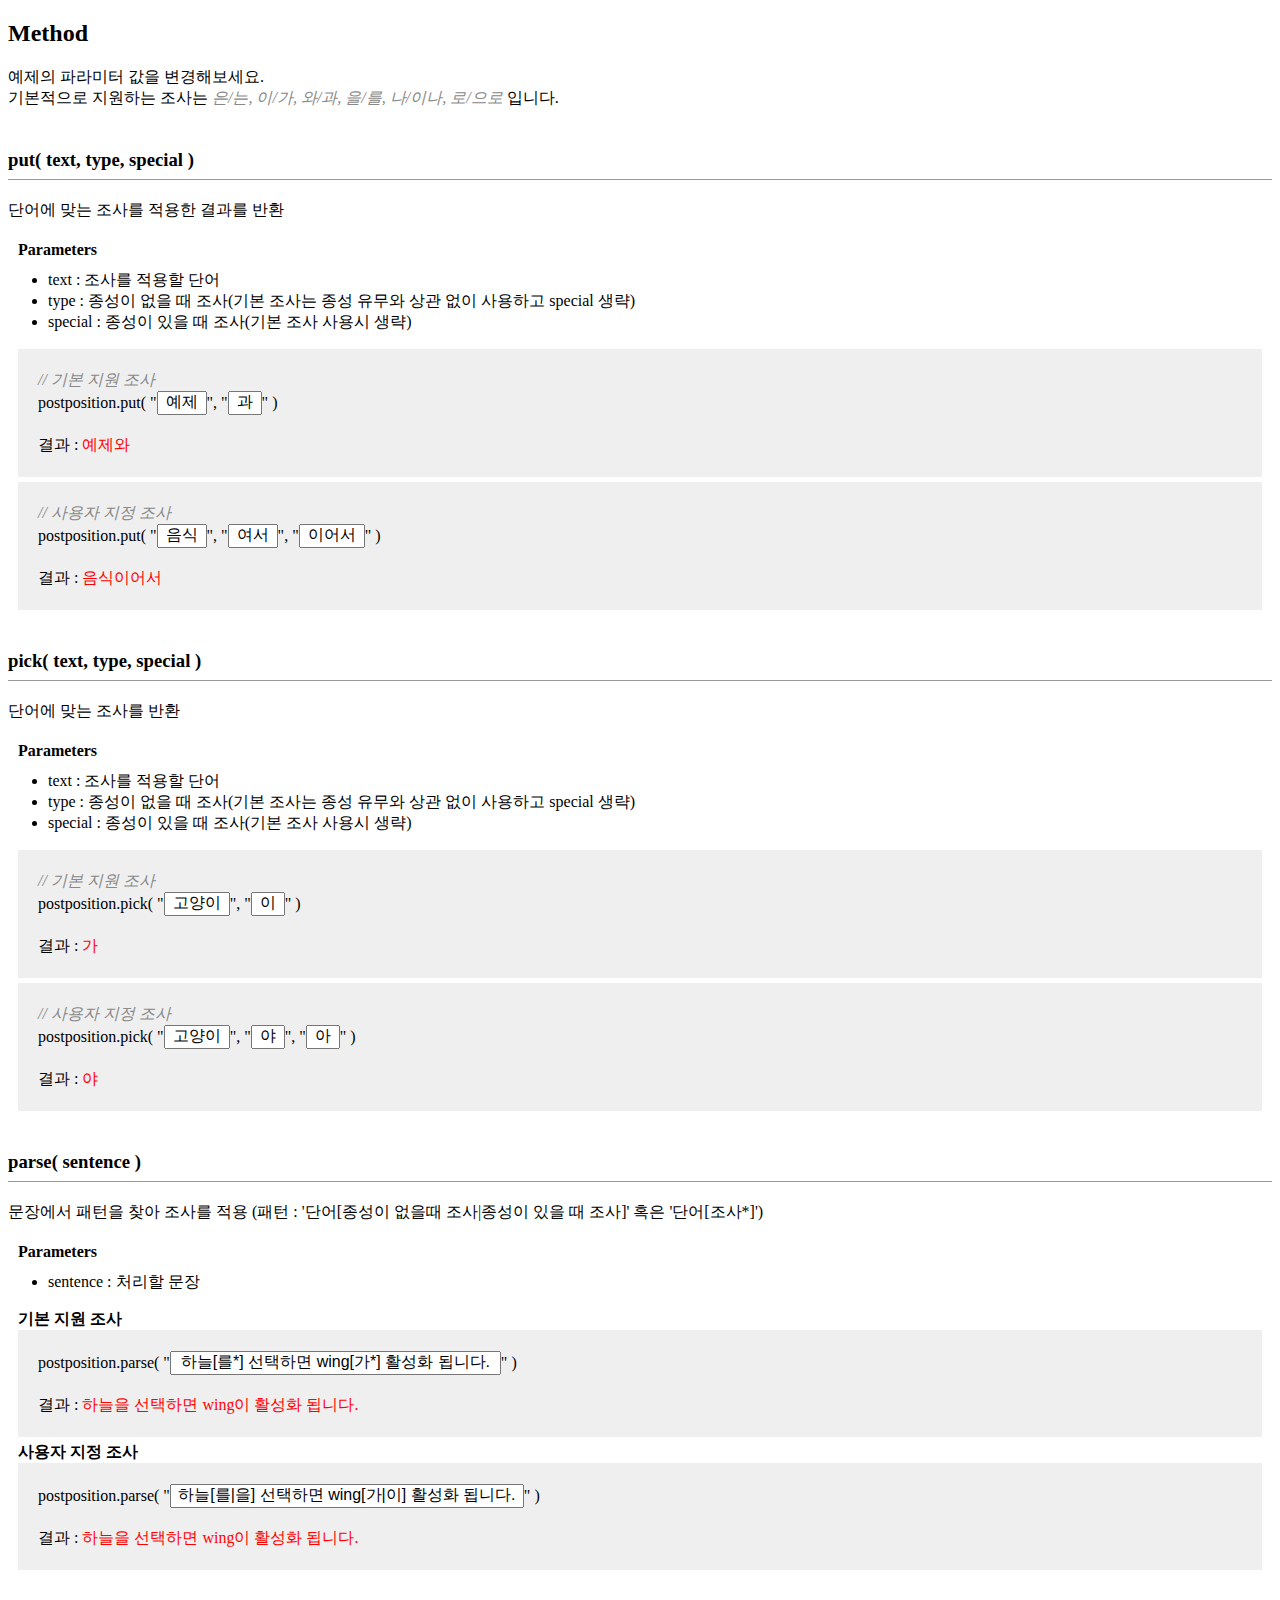
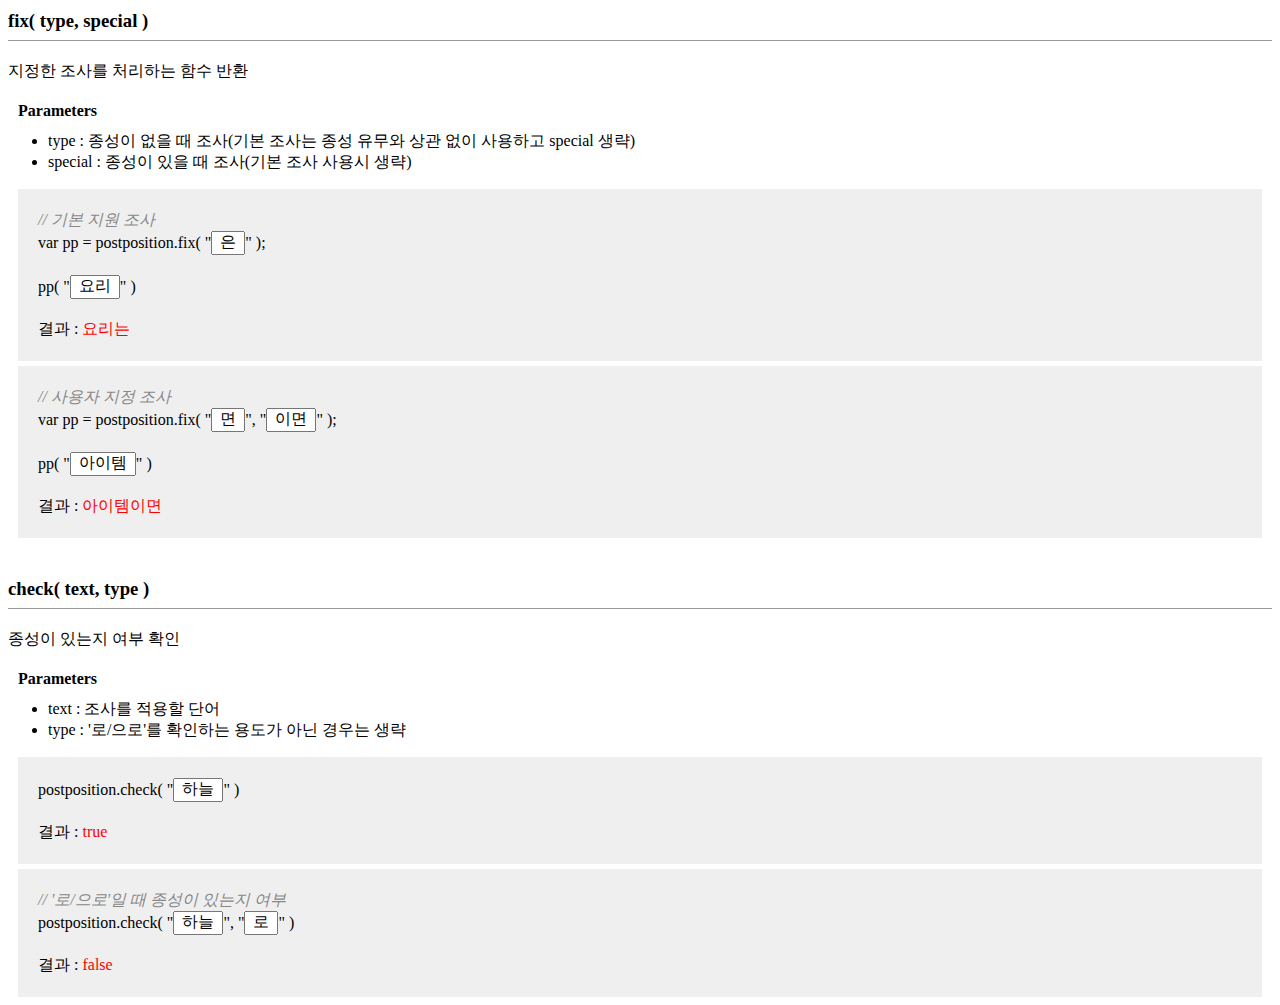
<file: postposition/1.0.2/demo/index.html>
<!DOCTYPE html>
<html lang="ko">
<head>
    <meta charset="UTF-8">
    <title>DEMO - cox-postposition</title>
    <link rel="stylesheet" href="./css/demo.css">
</head>
<body>
<h2>Method</h2>
<p>예제의 파라미터 값을 변경해보세요. <br>기본적으로 지원하는 조사는 <span class="comment">은/는, 이/가, 와/과, 을/를, 나/이나, 로/으로</span> 입니다.</p>

<h3>put( text, type, special )</h3>
<hr>
<p>단어에 맞는 조사를 적용한 결과를 반환</p>
<h4>Parameters</h4>
<ul>
    <li>text : 조사를 적용할 단어</li>
    <li>type : 종성이 없을 때 조사(기본 조사는 종성 유무와 상관 없이 사용하고 special 생략)</li>
    <li>special : 종성이 있을 때 조사(기본 조사 사용시 생략)</li>
</ul>
<div class="wrap" data-example="put">
    <p>
        <span class="comment">// 기본 지원 조사</span><br>
        postposition.put(
        "<input size="1" value="예제" data-param data-autosize>",
        "<input size="1" value="과" data-param data-autosize>"
        )
    </p>
    <p>결과 : <span data-result></span></p>
</div>
<div class="wrap" data-example="put">
    <p>
        <span class="comment">// 사용자 지정 조사</span><br>
        postposition.put(
        "<input size="1" value="음식" data-param data-autosize>",
        "<input size="1" value="여서" data-param data-autosize>",
        "<input size="1" value="이어서" data-param data-autosize>"
        )
    </p>
    <p>결과 : <span data-result></span></p>
</div>

<h3>pick( text, type, special )</h3>
<hr>
<p>단어에 맞는 조사를 반환</p>
<h4>Parameters</h4>
<ul>
    <li>text : 조사를 적용할 단어</li>
    <li>type : 종성이 없을 때 조사(기본 조사는 종성 유무와 상관 없이 사용하고 special 생략)</li>
    <li>special : 종성이 있을 때 조사(기본 조사 사용시 생략)</li>
</ul>
<div class="wrap" data-example="pick">
    <p>
        <span class="comment">// 기본 지원 조사</span><br>
        postposition.pick(
        "<input size="1" value="고양이" data-param data-autosize>",
        "<input size="1" value="이" data-param data-autosize>"
        )
    </p>
    <p>결과 : <span data-result></span></p>
</div>
<div class="wrap" data-example="pick">
    <p>
        <span class="comment">// 사용자 지정 조사</span><br>
        postposition.pick(
        "<input size="1" value="고양이" data-param data-autosize>",
        "<input size="1" value="야" data-param data-autosize>",
        "<input size="1" value="아" data-param data-autosize>"
        )
    </p>
    <p>결과 : <span data-result></span></p>
</div>

<h3>parse( sentence )</h3>
<hr>
<p>문장에서 패턴을 찾아 조사를 적용 (패턴 : '단어[종성이 없을때 조사|종성이 있을 때 조사]' 혹은 '단어[조사*]')</p>
<h4>Parameters</h4>
<ul>
    <li>sentence : 처리할 문장</li>
</ul>

<h4>기본 지원 조사</h4>
<div class="wrap" data-example="parse">
    <p>
        postposition.parse(
        "<input size="1" value="하늘[를*] 선택하면 wing[가*] 활성화 됩니다." data-param data-autosize>"
        )
    </p>
    <p>결과 : <span data-result></span></p>
</div>

<h4>사용자 지정 조사</h4>
<div class="wrap" data-example="parse">
    <p>
        postposition.parse(
        "<input size="1" value="하늘[를|을] 선택하면 wing[가|이] 활성화 됩니다." data-param data-autosize>"
        )
    </p>
    <p>결과 : <span data-result></span></p>
</div>

<h3>fix( type, special )</h3>
<hr>
<p>지정한 조사를 처리하는 함수 반환</p>
<h4>Parameters</h4>
<ul>
    <li>type : 종성이 없을 때 조사(기본 조사는 종성 유무와 상관 없이 사용하고 special 생략)</li>
    <li>special : 종성이 있을 때 조사(기본 조사 사용시 생략)</li>
</ul>
<div class="wrap" data-example="fn_fix1">
    <p>
        <span class="comment">// 기본 지원 조사</span><br>
        var pp = postposition.fix(
        "<input size="1" value="은" data-fix-param data-autosize>"
        );
    </p>
    <p>
        pp(
        "<input size="1" value="요리" data-param data-autosize>"
        )
    </p>
    <p>결과 : <span data-result></span></p>
</div>
<div class="wrap" data-example="fn_fix2">
    <p>
        <span class="comment">// 사용자 지정 조사</span><br>
        var pp = postposition.fix(
        "<input size="1" value="면" data-fix-param data-autosize>",
        "<input size="1" value="이면" data-fix-param data-autosize>"
        );
    </p>
    <p>
        pp(
        "<input size="1" value="아이템" data-param data-autosize>"
        )
    </p>
    <p>결과 : <span data-result></span></p>
</div>

<h3>check( text, type )</h3>
<hr>
<p>종성이 있는지 여부 확인</p>
<h4>Parameters</h4>
<ul>
    <li>text : 조사를 적용할 단어</li>
    <li>type : '로/으로'를 확인하는 용도가 아닌 경우는 생략</li>
</ul>
<div class="wrap" data-example="check">
    <p>
        postposition.check(
        "<input size="1" value="하늘" data-param data-autosize>"
        )
    </p>
    <p>결과 : <span data-result></span></p>
</div>
<div class="wrap" data-example="check">
    <p>
        <span class="comment">// '로/으로'일 때 종성이 있는지 여부</span><br>
        postposition.check(
        "<input size="1" value="하늘" data-param data-autosize>",
        "<input size="1" value="로" data-param data-autosize>"
        )
    </p>
    <p>결과 : <span data-result></span></p>
</div>

<script src="https://ajax.googleapis.com/ajax/libs/jquery/1.12.4/jquery.min.js"></script>
<script src="../dist/cox.postposition.min.js"></script>
<script src="./js/demo.js"></script>
<script>
    initDemo($, cox.postposition);
</script>
</body>
</html>
</file>
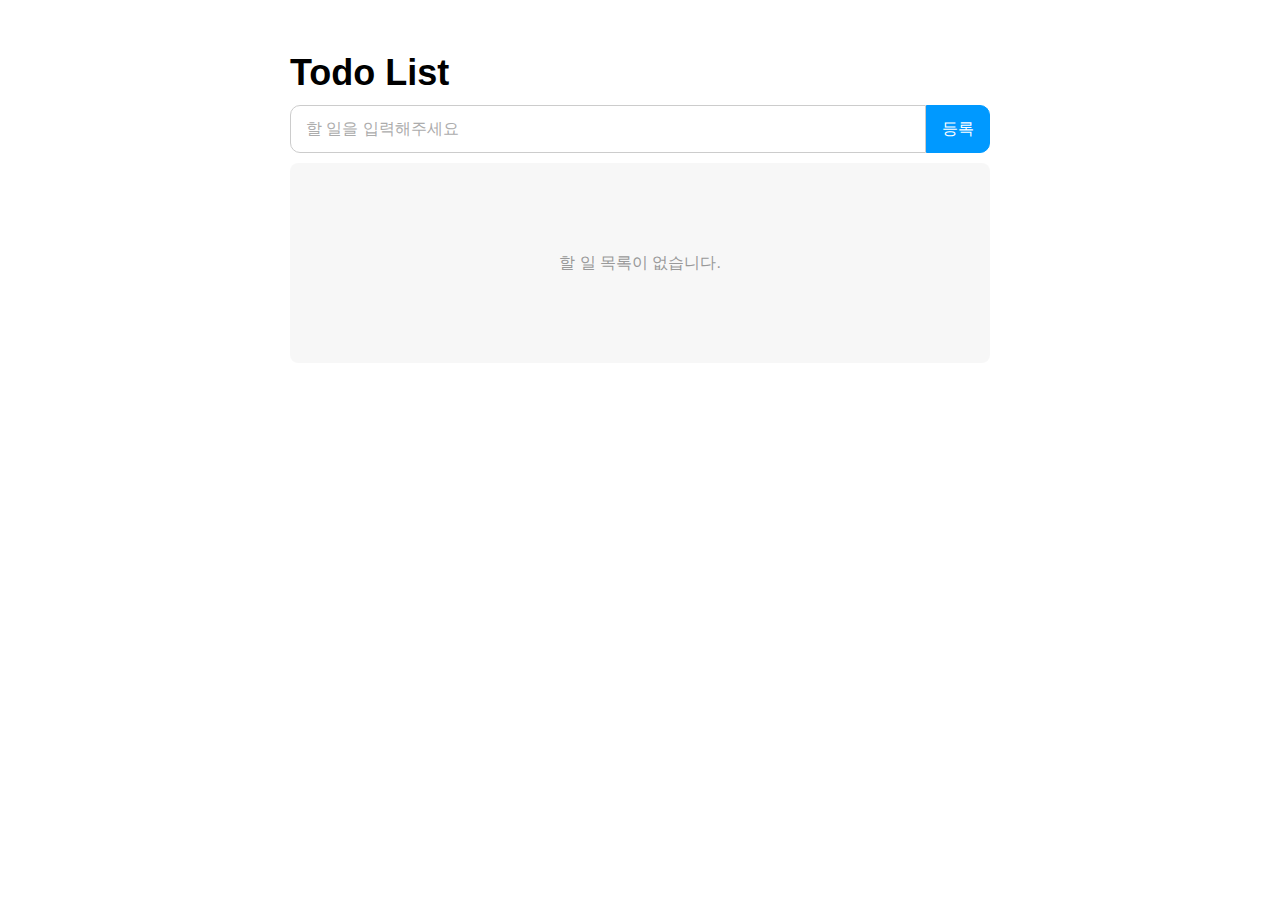
<file: react-vac/demo/todo/org/index.html>
<!doctype html><html lang="en"><head><meta charset="utf-8"/><link rel="icon" href="/favicon.ico"/><meta name="viewport" content="width=device-width,initial-scale=1"><meta http-equiv="X-UA-Compatible" content="ie=edge"><title>React App</title><link href="./static/css/main.fef73488.chunk.css" rel="stylesheet"></head><body><noscript>You need to enable JavaScript to run this app.</noscript><div id="root"></div><script>!function(e){function r(r){for(var n,l,a=r[0],p=r[1],f=r[2],c=0,s=[];c<a.length;c++)l=a[c],Object.prototype.hasOwnProperty.call(o,l)&&o[l]&&s.push(o[l][0]),o[l]=0;for(n in p)Object.prototype.hasOwnProperty.call(p,n)&&(e[n]=p[n]);for(i&&i(r);s.length;)s.shift()();return u.push.apply(u,f||[]),t()}function t(){for(var e,r=0;r<u.length;r++){for(var t=u[r],n=!0,a=1;a<t.length;a++){var p=t[a];0!==o[p]&&(n=!1)}n&&(u.splice(r--,1),e=l(l.s=t[0]))}return e}var n={},o={1:0},u=[];function l(r){if(n[r])return n[r].exports;var t=n[r]={i:r,l:!1,exports:{}};return e[r].call(t.exports,t,t.exports,l),t.l=!0,t.exports}l.m=e,l.c=n,l.d=function(e,r,t){l.o(e,r)||Object.defineProperty(e,r,{enumerable:!0,get:t})},l.r=function(e){"undefined"!=typeof Symbol&&Symbol.toStringTag&&Object.defineProperty(e,Symbol.toStringTag,{value:"Module"}),Object.defineProperty(e,"__esModule",{value:!0})},l.t=function(e,r){if(1&r&&(e=l(e)),8&r)return e;if(4&r&&"object"==typeof e&&e&&e.__esModule)return e;var t=Object.create(null);if(l.r(t),Object.defineProperty(t,"default",{enumerable:!0,value:e}),2&r&&"string"!=typeof e)for(var n in e)l.d(t,n,function(r){return e[r]}.bind(null,n));return t},l.n=function(e){var r=e&&e.__esModule?function(){return e.default}:function(){return e};return l.d(r,"a",r),r},l.o=function(e,r){return Object.prototype.hasOwnProperty.call(e,r)},l.p="/";var a=this["webpackJsonpexample-vac"]=this["webpackJsonpexample-vac"]||[],p=a.push.bind(a);a.push=r,a=a.slice();for(var f=0;f<a.length;f++)r(a[f]);var i=p;t()}([])</script><script src="./static/js/2.70b1d331.chunk.js"></script><script src="./static/js/main.df410e8f.chunk.js"></script></body></html>
</file>
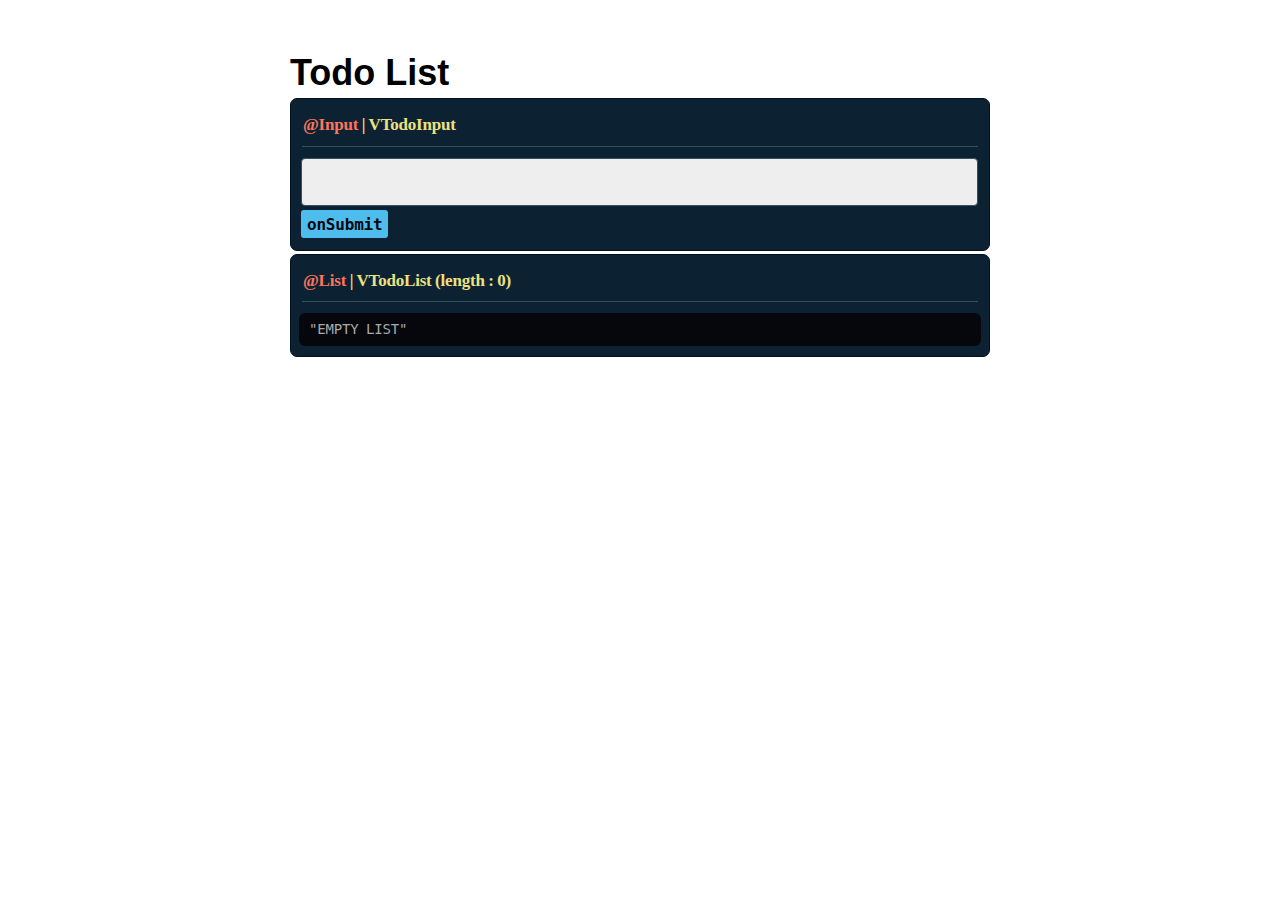
<file: react-vac/demo/todo/vac/index.html>
<!DOCTYPE html>
<html lang="en">
  <head>
    <meta charset="utf-8" />
    <link rel="icon" href="./favicon.ico" />
    <meta name="viewport" content="width=device-width,initial-scale=1" />
    <meta http-equiv="X-UA-Compatible" content="ie=edge" />
    <title>React App</title>
    <link href="./static/css/main.6ec605bd.chunk.css" rel="stylesheet" />
  </head>
  <body>
    <noscript>You need to enable JavaScript to run this app.</noscript>
    <div id="root"></div>
    <script>
      !(function (e) {
        function r(r) {
          for (
            var n, l, a = r[0], p = r[1], f = r[2], c = 0, s = [];
            c < a.length;
            c++
          )
            (l = a[c]),
              Object.prototype.hasOwnProperty.call(o, l) &&
                o[l] &&
                s.push(o[l][0]),
              (o[l] = 0);
          for (n in p)
            Object.prototype.hasOwnProperty.call(p, n) && (e[n] = p[n]);
          for (i && i(r); s.length; ) s.shift()();
          return u.push.apply(u, f || []), t();
        }
        function t() {
          for (var e, r = 0; r < u.length; r++) {
            for (var t = u[r], n = !0, a = 1; a < t.length; a++) {
              var p = t[a];
              0 !== o[p] && (n = !1);
            }
            n && (u.splice(r--, 1), (e = l((l.s = t[0]))));
          }
          return e;
        }
        var n = {},
          o = { 1: 0 },
          u = [];
        function l(r) {
          if (n[r]) return n[r].exports;
          var t = (n[r] = { i: r, l: !1, exports: {} });
          return e[r].call(t.exports, t, t.exports, l), (t.l = !0), t.exports;
        }
        (l.m = e),
          (l.c = n),
          (l.d = function (e, r, t) {
            l.o(e, r) ||
              Object.defineProperty(e, r, { enumerable: !0, get: t });
          }),
          (l.r = function (e) {
            "undefined" != typeof Symbol &&
              Symbol.toStringTag &&
              Object.defineProperty(e, Symbol.toStringTag, { value: "Module" }),
              Object.defineProperty(e, "__esModule", { value: !0 });
          }),
          (l.t = function (e, r) {
            if ((1 & r && (e = l(e)), 8 & r)) return e;
            if (4 & r && "object" == typeof e && e && e.__esModule) return e;
            var t = Object.create(null);
            if (
              (l.r(t),
              Object.defineProperty(t, "default", { enumerable: !0, value: e }),
              2 & r && "string" != typeof e)
            )
              for (var n in e)
                l.d(
                  t,
                  n,
                  function (r) {
                    return e[r];
                  }.bind(null, n)
                );
            return t;
          }),
          (l.n = function (e) {
            var r =
              e && e.__esModule
                ? function () {
                    return e.default;
                  }
                : function () {
                    return e;
                  };
            return l.d(r, "a", r), r;
          }),
          (l.o = function (e, r) {
            return Object.prototype.hasOwnProperty.call(e, r);
          }),
          (l.p = "/");
        var a = (this["webpackJsonpexample-vac"] =
            this["webpackJsonpexample-vac"] || []),
          p = a.push.bind(a);
        (a.push = r), (a = a.slice());
        for (var f = 0; f < a.length; f++) r(a[f]);
        var i = p;
        t();
      })([]);
    </script>
    <script src="./static/js/2.b3597344.chunk.js"></script>
    <script src="./static/js/main.7e2e649e.chunk.js"></script>
  </body>
</html>
</file>
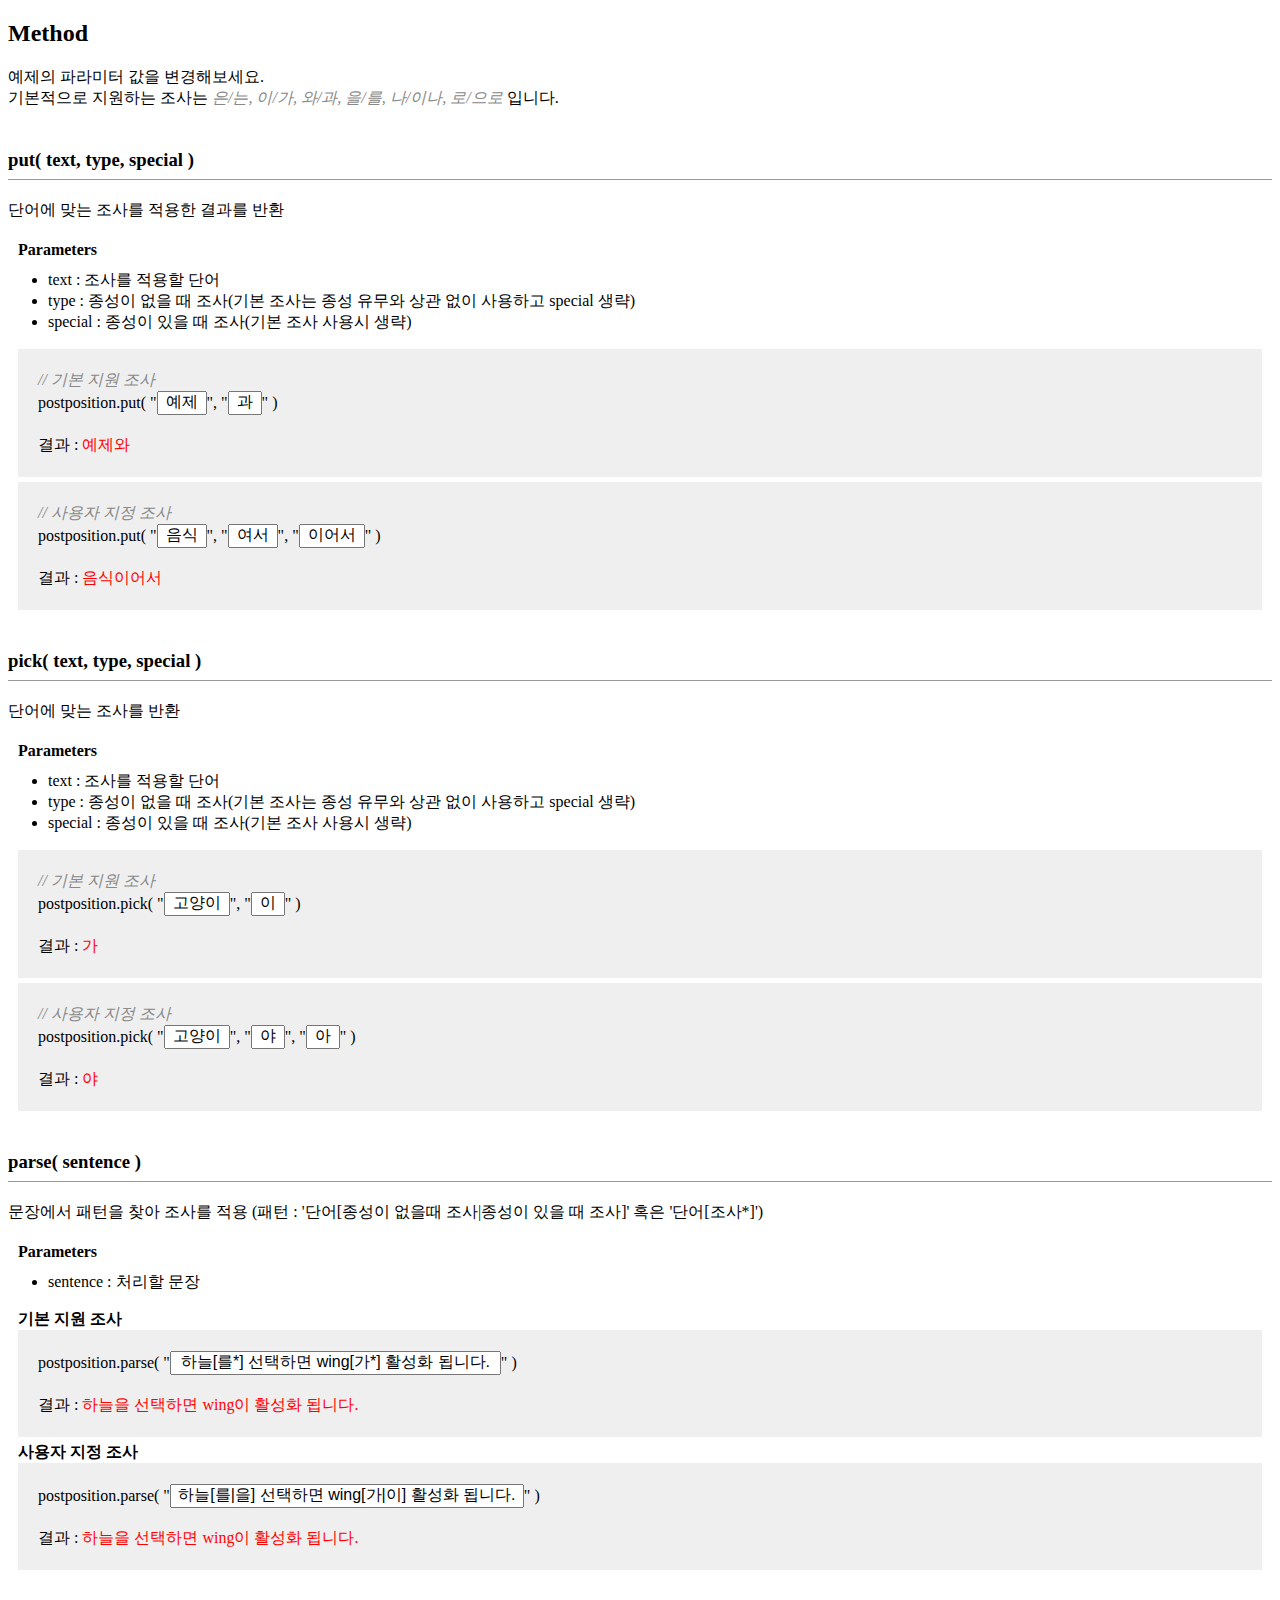
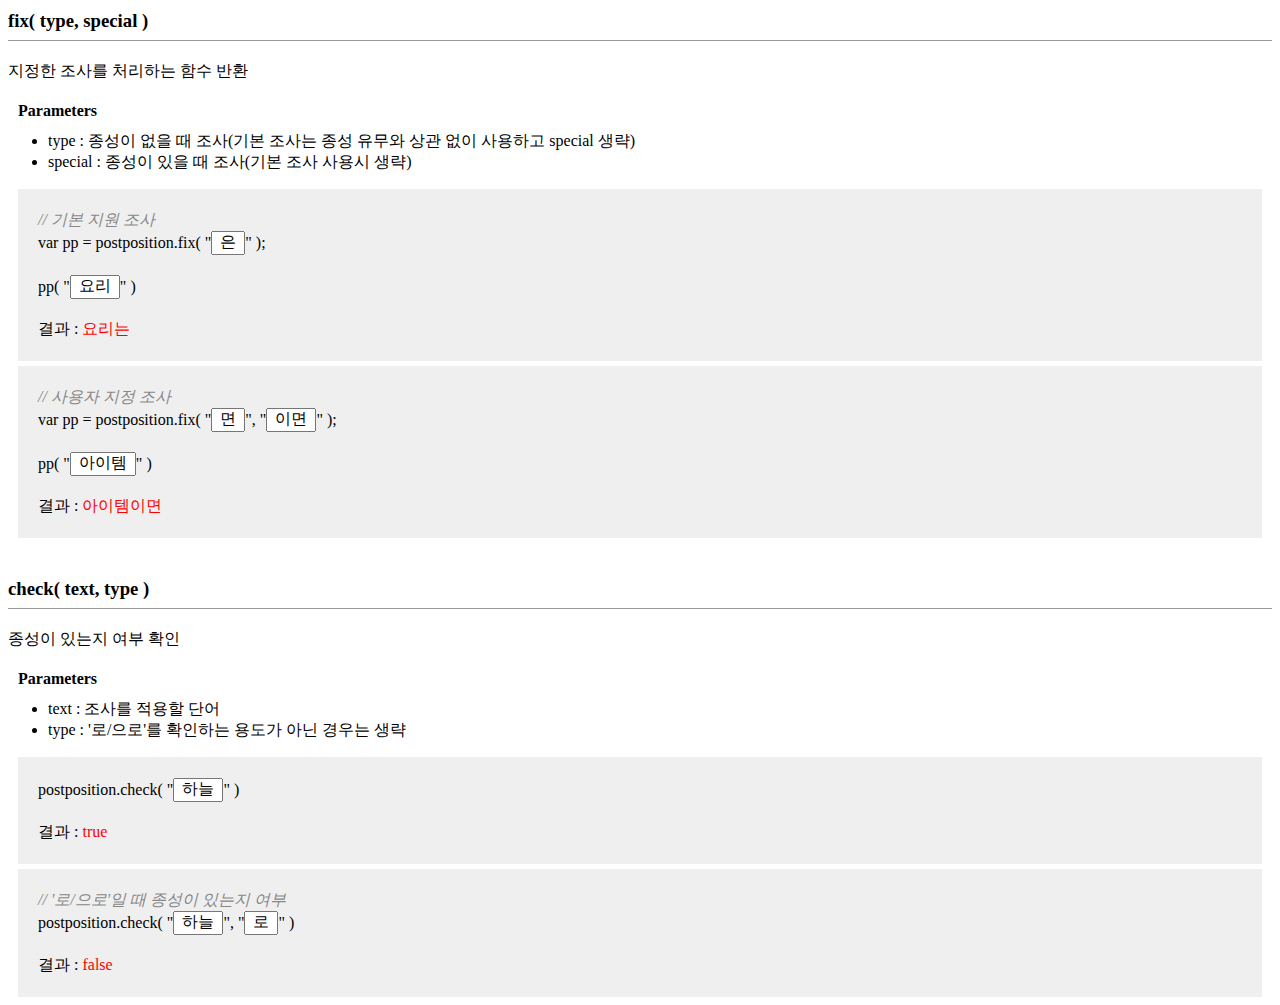
<file: postposition/1.0.2/demo/module.html>
<!DOCTYPE html>
<html lang="ko">
<head>
    <meta charset="UTF-8">
    <title>DEMO - cox-postposition</title>
    <link rel="stylesheet" href="./css/demo.css">
</head>
<body>
<h2>Method</h2>
<p>예제의 파라미터 값을 변경해보세요. <br>기본적으로 지원하는 조사는 <span class="comment">은/는, 이/가, 와/과, 을/를, 나/이나, 로/으로</span> 입니다.</p>

<h3>put( text, type, special )</h3>
<hr>
<p>단어에 맞는 조사를 적용한 결과를 반환</p>
<h4>Parameters</h4>
<ul>
    <li>text : 조사를 적용할 단어</li>
    <li>type : 종성이 없을 때 조사(기본 조사는 종성 유무와 상관 없이 사용하고 special 생략)</li>
    <li>special : 종성이 있을 때 조사(기본 조사 사용시 생략)</li>
</ul>
<div class="wrap" data-example="put">
    <p>
        <span class="comment">// 기본 지원 조사</span><br>
        postposition.put(
        "<input size="1" value="예제" data-param data-autosize>",
        "<input size="1" value="과" data-param data-autosize>"
        )
    </p>
    <p>결과 : <span data-result></span></p>
</div>
<div class="wrap" data-example="put">
    <p>
        <span class="comment">// 사용자 지정 조사</span><br>
        postposition.put(
        "<input size="1" value="음식" data-param data-autosize>",
        "<input size="1" value="여서" data-param data-autosize>",
        "<input size="1" value="이어서" data-param data-autosize>"
        )
    </p>
    <p>결과 : <span data-result></span></p>
</div>

<h3>pick( text, type, special )</h3>
<hr>
<p>단어에 맞는 조사를 반환</p>
<h4>Parameters</h4>
<ul>
    <li>text : 조사를 적용할 단어</li>
    <li>type : 종성이 없을 때 조사(기본 조사는 종성 유무와 상관 없이 사용하고 special 생략)</li>
    <li>special : 종성이 있을 때 조사(기본 조사 사용시 생략)</li>
</ul>
<div class="wrap" data-example="pick">
    <p>
        <span class="comment">// 기본 지원 조사</span><br>
        postposition.pick(
        "<input size="1" value="고양이" data-param data-autosize>",
        "<input size="1" value="이" data-param data-autosize>"
        )
    </p>
    <p>결과 : <span data-result></span></p>
</div>
<div class="wrap" data-example="pick">
    <p>
        <span class="comment">// 사용자 지정 조사</span><br>
        postposition.pick(
        "<input size="1" value="고양이" data-param data-autosize>",
        "<input size="1" value="야" data-param data-autosize>",
        "<input size="1" value="아" data-param data-autosize>"
        )
    </p>
    <p>결과 : <span data-result></span></p>
</div>

<h3>parse( sentence )</h3>
<hr>
<p>문장에서 패턴을 찾아 조사를 적용 (패턴 : '단어[종성이 없을때 조사|종성이 있을 때 조사]' 혹은 '단어[조사*]')</p>
<h4>Parameters</h4>
<ul>
    <li>sentence : 처리할 문장</li>
</ul>

<h4>기본 지원 조사</h4>
<div class="wrap" data-example="parse">
    <p>
        postposition.parse(
        "<input size="1" value="하늘[를*] 선택하면 wing[가*] 활성화 됩니다." data-param data-autosize>"
        )
    </p>
    <p>결과 : <span data-result></span></p>
</div>

<h4>사용자 지정 조사</h4>
<div class="wrap" data-example="parse">
    <p>
        postposition.parse(
        "<input size="1" value="하늘[를|을] 선택하면 wing[가|이] 활성화 됩니다." data-param data-autosize>"
        )
    </p>
    <p>결과 : <span data-result></span></p>
</div>

<h3>fix( type, special )</h3>
<hr>
<p>지정한 조사를 처리하는 함수 반환</p>
<h4>Parameters</h4>
<ul>
    <li>type : 종성이 없을 때 조사(기본 조사는 종성 유무와 상관 없이 사용하고 special 생략)</li>
    <li>special : 종성이 있을 때 조사(기본 조사 사용시 생략)</li>
</ul>
<div class="wrap" data-example="fn_fix1">
    <p>
        <span class="comment">// 기본 지원 조사</span><br>
        var pp = postposition.fix(
        "<input size="1" value="은" data-fix-param data-autosize>"
        );
    </p>
    <p>
        pp(
        "<input size="1" value="요리" data-param data-autosize>"
        )
    </p>
    <p>결과 : <span data-result></span></p>
</div>
<div class="wrap" data-example="fn_fix2">
    <p>
        <span class="comment">// 사용자 지정 조사</span><br>
        var pp = postposition.fix(
        "<input size="1" value="면" data-fix-param data-autosize>",
        "<input size="1" value="이면" data-fix-param data-autosize>"
        );
    </p>
    <p>
        pp(
        "<input size="1" value="아이템" data-param data-autosize>"
        )
    </p>
    <p>결과 : <span data-result></span></p>
</div>

<h3>check( text, type )</h3>
<hr>
<p>종성이 있는지 여부 확인</p>
<h4>Parameters</h4>
<ul>
    <li>text : 조사를 적용할 단어</li>
    <li>type : '로/으로'를 확인하는 용도가 아닌 경우는 생략</li>
</ul>
<div class="wrap" data-example="check">
    <p>
        postposition.check(
        "<input size="1" value="하늘" data-param data-autosize>"
        )
    </p>
    <p>결과 : <span data-result></span></p>
</div>
<div class="wrap" data-example="check">
    <p>
        <span class="comment">// '로/으로'일 때 종성이 있는지 여부</span><br>
        postposition.check(
        "<input size="1" value="하늘" data-param data-autosize>",
        "<input size="1" value="로" data-param data-autosize>"
        )
    </p>
    <p>결과 : <span data-result></span></p>
</div>

<script src="https://ajax.googleapis.com/ajax/libs/jquery/1.12.4/jquery.min.js"></script>
<script src="./js/demo.js"></script>
<script type="module">
    import postposition from '../src/postposition.js';

    initDemo(jQuery, postposition);
</script>
</body>
</html>
</file>
<file: postposition/1.0.2/demo/css/demo.css>
.wrap {
    padding: 10px;
}

h3 {
    margin: 40px 0 0;
}

h4 {
    margin: 0 0 -5px;
    padding: 0 10px;
}

p {
    margin: 20px 0;
}

hr {
    border: 0;
    height: 1px;
    background: #999;
}

input {
    font-size: 12pt;
    text-align: center;
}

#text-size {
    height:1px;
    overflow-y:hidden;
    position: absolute;
    top: -100px;
}

#default-supported input {
    padding: 0 5px;
    margin: 0 2px 0 5px;
}

[data-example] {
    background: #efefef;
    margin: 5px 10px;
    padding: 1px 20px;
}

[data-result] {
    color: #f00;
}

.comment {
    color: #888;
    font-style: italic;
}
</file>
<file: react-vac/demo/todo/org/static/css/main.fef73488.chunk.css>
article,aside,audio,blockquote,body,button,canvas,dd,details,dl,dt,fieldset,figcaption,figure,footer,form,h1,h2,h3,h4,h5,h6,header,input,legend,li,menu,nav,ol,p,section,table,td,textarea,th,ul,video{margin:0;padding:0}article,aside,figure,footer,header,main,nav,section{display:block}body,button,code,input,select,table,textarea{font-family:Helvetica,"Apple SD Gothic Neo",sans-serif;font-size:16px;line-height:1.25}body{position:relative;background-color:#fff;word-wrap:break-word;word-break:keep-all;-webkit-text-size-adjust:none;-webkit-tap-highlight-color:transparent;-webkit-font-smoothing:antialiased;-moz-osx-font-smoothing:grayscale}fieldset,img{border:0}img{vertical-align:top}ol,ul{list-style:none}address,cite,dfn,em{font-style:normal}abbr{text-decoration:none}a,button,input[type=checkbox],input[type=radio],label{color:inherit;text-decoration:none;-webkit-tap-highlight-color:rgba(26,26,26,.301961)}table{border-collapse:collapse}hr{border:0;margin:0;padding:0}textarea{overflow:auto;border:1px solid #bcbcbc;resize:none;-webkit-overflow-scrolling:touch}button{overflow:visible;border:none;border-radius:0;background:none;cursor:pointer;-webkit-user-select:none}button[disabled]{cursor:default}[role=button],button{cursor:pointer}input[type=image],input[type=password],input[type=submit],input[type=text]{border-radius:0}input[type=password]::-ms-reveal,input[type=text]::-ms-clear{display:none}:global body{background-color:#fff}:global .blind,:global legend{overflow:hidden;position:absolute;clip:rect(0 0 0 0);width:1px;height:1px;margin:-1px;font-size:medium;line-height:normal;white-space:nowrap}.TodoInput_area_input__2-8IQ{display:flex;margin-top:10px}.TodoInput_area_input__2-8IQ .TodoInput_input_todo__3ZA9Q{flex:1 0 auto;padding:0 15px;font-size:16px;font-weight:700;line-height:46px;color:#000;border:1px solid #ccc;border-top-left-radius:10px;border-bottom-left-radius:10px;outline:transparent}.TodoInput_area_input__2-8IQ .TodoInput_input_todo__3ZA9Q:focus{border-color:#09f}.TodoInput_area_input__2-8IQ .TodoInput_input_todo__3ZA9Q::-webkit-input-placeholder{font-weight:400;color:#acacac}.TodoInput_area_input__2-8IQ .TodoInput_input_todo__3ZA9Q::-moz-placeholder{font-weight:400;color:#acacac}.TodoInput_area_input__2-8IQ .TodoInput_input_todo__3ZA9Q:-ms-input-placeholder{font-weight:400;color:#acacac}.TodoInput_area_input__2-8IQ .TodoInput_input_todo__3ZA9Q:-moz-placeholder{font-weight:400;color:#acacac}.TodoInput_area_input__2-8IQ .TodoInput_button_summit__1H8cX{display:inline-block;padding:0 15px;font-size:16px;line-height:46px;color:#fff;background-color:#09f;border:1px solid #09f;border-top-right-radius:10px;border-bottom-right-radius:10px;box-sizing:border-box}.TodoList_list_todo__1nYKR{margin-top:10px}.TodoList_no_data__P5fmx{display:flex;justify-content:center;align-items:center;height:200px;margin-top:10px;font-size:16px;color:#999;border-radius:8px;background-color:rgba(0,0,0,.03)}.TodoList_item_todo__26j9a{display:flex;align-items:center;justify-content:space-between;padding:0 15px;margin-top:-1px;border:1px solid #ccc}.TodoList_item_todo__26j9a:first-child{border-top-left-radius:8px;border-top-right-radius:8px}.TodoList_item_todo__26j9a:last-child{border-bottom-left-radius:8px;border-bottom-right-radius:8px}.TodoList_item_todo__26j9a:hover{position:relative;border-color:#09f;box-shadow:0 0 15px 0 rgba(0,153,255,.2)}.TodoList_item_todo__26j9a:hover .TodoList_label__3DOjD{font-weight:700;color:#09f}.TodoList_item_todo__26j9a:hover .TodoList_icon_checkbox__3t1LD,.TodoList_item_todo__26j9a:hover .TodoList_icon_checkbox__3t1LD:before{border-color:#09f}.TodoList_item_todo__26j9a:hover.TodoList_is_checked__Miamm{background-color:rgba(0,153,255,.05)}.TodoList_item_todo__26j9a:hover .TodoList_icon_delete__m8TSH{background-color:#09f}.TodoList_is_checked__Miamm{background-color:rgba(0,0,0,.03)}.TodoList_is_checked__Miamm .TodoList_label__3DOjD{color:#aaa;text-decoration:line-through}.TodoList_is_checked__Miamm .TodoList_icon_checkbox__3t1LD:before{content:"";display:block;position:absolute;top:6px;left:5px;width:9px;height:5px;border-left:1px solid #aaa;border-bottom:1px solid #aaa;transform:rotate(-45deg);transform-origin:center}.TodoList_input_checkbox__GtEkl{overflow:hidden;position:absolute;clip:rect(0 0 0 0);width:1px;height:1px;margin:-1px;font-size:medium;line-height:normal;white-space:nowrap}.TodoList_label__3DOjD{width:100%;padding:15px 0;font-size:14px;line-height:1.44;color:#222;cursor:pointer;overflow:hidden;text-overflow:ellipsis;display:inline-block;white-space:nowrap;word-wrap:normal}.TodoList_label__3DOjD .TodoList_icon_checkbox__3t1LD{display:inline-block;position:relative;width:20px;height:20px;margin-right:10px;border:1px solid #aaa;border-radius:50%;vertical-align:middle}.TodoList_label__3DOjD .TodoList_text__21gwK{vertical-align:middle}.TodoList_button_delete__3XN66{margin-right:-10px;padding:10px}.TodoList_icon_delete__m8TSH{background-color:#ccc;border-radius:50%;position:relative;display:block;width:20px;height:20px}.TodoList_icon_delete__m8TSH:after,.TodoList_icon_delete__m8TSH:before{content:"";position:absolute;top:50%;left:50%;width:10px;height:1px;background-color:#fff}.TodoList_icon_delete__m8TSH:before{transform:translate(-50%,-50%) rotate(45deg)}.TodoList_icon_delete__m8TSH:after{transform:translate(-50%,-50%) rotate(135deg)}.TodoContainer_title__RjrxK{font-size:36px}.TodoContainer_container__L-1Hm{padding:50px 20px 30px}@media screen and (min-width:768px){.TodoContainer_container__L-1Hm{max-width:700px;padding-left:0;padding-right:0;margin-left:auto;margin-right:auto}}
/*# sourceMappingURL=main.fef73488.chunk.css.map */
</file>
<file: react-vac/demo/todo/vac/static/css/main.6ec605bd.chunk.css>
.VTodoInput_area_input__3a1vr{display:flex;margin-top:10px}.VTodoInput_area_input__3a1vr .VTodoInput_input_todo__3fCsU{flex:1 0 auto;padding:0 15px;font-size:16px;font-weight:700;line-height:46px;color:#000;border:1px solid #ccc;border-top-left-radius:10px;border-bottom-left-radius:10px;outline:transparent}.VTodoInput_area_input__3a1vr .VTodoInput_input_todo__3fCsU:focus{border-color:#09f}.VTodoInput_area_input__3a1vr .VTodoInput_input_todo__3fCsU::-webkit-input-placeholder{font-weight:400;color:#acacac}.VTodoInput_area_input__3a1vr .VTodoInput_input_todo__3fCsU::-moz-placeholder{font-weight:400;color:#acacac}.VTodoInput_area_input__3a1vr .VTodoInput_input_todo__3fCsU:-ms-input-placeholder{font-weight:400;color:#acacac}.VTodoInput_area_input__3a1vr .VTodoInput_input_todo__3fCsU:-moz-placeholder{font-weight:400;color:#acacac}.VTodoInput_area_input__3a1vr .VTodoInput_button_summit__2sZHc{display:inline-block;padding:0 15px;font-size:16px;line-height:46px;color:#fff;background-color:#09f;border:1px solid #09f;border-top-right-radius:10px;border-bottom-right-radius:10px;box-sizing:border-box}.VTodoList_list_todo__1M6wv{margin-top:10px}.VTodoList_no_data__2xalx{display:flex;justify-content:center;align-items:center;height:200px;margin-top:10px;font-size:16px;color:#999;border-radius:8px;background-color:rgba(0,0,0,.03)}.VTodoList_item_todo__2PZqc{display:flex;align-items:center;justify-content:space-between;padding:0 15px;margin-top:-1px;border:1px solid #ccc}.VTodoList_item_todo__2PZqc:first-child{border-top-left-radius:8px;border-top-right-radius:8px}.VTodoList_item_todo__2PZqc:last-child{border-bottom-left-radius:8px;border-bottom-right-radius:8px}.VTodoList_item_todo__2PZqc:hover{position:relative;border-color:#09f;box-shadow:0 0 15px 0 rgba(0,153,255,.2)}.VTodoList_item_todo__2PZqc:hover .VTodoList_label__RH1Rd{font-weight:700;color:#09f}.VTodoList_item_todo__2PZqc:hover .VTodoList_icon_checkbox__2aiWO,.VTodoList_item_todo__2PZqc:hover .VTodoList_icon_checkbox__2aiWO:before{border-color:#09f}.VTodoList_item_todo__2PZqc:hover.VTodoList_is_checked__2aP5v{background-color:rgba(0,153,255,.05)}.VTodoList_item_todo__2PZqc:hover .VTodoList_icon_delete__3B3yp{background-color:#09f}.VTodoList_is_checked__2aP5v{background-color:rgba(0,0,0,.03)}.VTodoList_is_checked__2aP5v .VTodoList_label__RH1Rd{color:#aaa;text-decoration:line-through}.VTodoList_is_checked__2aP5v .VTodoList_icon_checkbox__2aiWO:before{content:"";display:block;position:absolute;top:6px;left:5px;width:9px;height:5px;border-left:1px solid #aaa;border-bottom:1px solid #aaa;-webkit-transform:rotate(-45deg);transform:rotate(-45deg);-webkit-transform-origin:center;transform-origin:center}.VTodoList_input_checkbox__2eGL6{overflow:hidden;position:absolute;clip:rect(0 0 0 0);width:1px;height:1px;margin:-1px;font-size:medium;line-height:normal;white-space:nowrap}.VTodoList_label__RH1Rd{width:100%;padding:15px 0;font-size:14px;line-height:1.44;color:#222;cursor:pointer;overflow:hidden;text-overflow:ellipsis;display:inline-block;white-space:nowrap;word-wrap:normal}.VTodoList_label__RH1Rd .VTodoList_icon_checkbox__2aiWO{display:inline-block;position:relative;width:20px;height:20px;margin-right:10px;border:1px solid #aaa;border-radius:50%;vertical-align:middle}.VTodoList_label__RH1Rd .VTodoList_text__rgtOh{vertical-align:middle}.VTodoList_button_delete__gT-2R{margin-right:-10px;padding:10px}.VTodoList_icon_delete__3B3yp{background-color:#ccc;border-radius:50%;position:relative;display:block;width:20px;height:20px}.VTodoList_icon_delete__3B3yp:after,.VTodoList_icon_delete__3B3yp:before{content:"";position:absolute;top:50%;left:50%;width:10px;height:1px;background-color:#fff}.VTodoList_icon_delete__3B3yp:before{-webkit-transform:translate(-50%,-50%) rotate(45deg);transform:translate(-50%,-50%) rotate(45deg)}.VTodoList_icon_delete__3B3yp:after{-webkit-transform:translate(-50%,-50%) rotate(135deg);transform:translate(-50%,-50%) rotate(135deg)}.TodoContainer_title__RjrxK{font-size:36px}.TodoContainer_container__L-1Hm{padding:50px 20px 30px}@media screen and (min-width:768px){.TodoContainer_container__L-1Hm{max-width:700px;padding-left:0;padding-right:0;margin-left:auto;margin-right:auto}}article,aside,audio,blockquote,body,button,canvas,dd,details,dl,dt,fieldset,figcaption,figure,footer,form,h1,h2,h3,h4,h5,h6,header,input,legend,li,menu,nav,ol,p,section,table,td,textarea,th,ul,video{margin:0;padding:0}article,aside,figure,footer,header,main,nav,section{display:block}body,button,code,input,select,table,textarea{font-family:Helvetica,"Apple SD Gothic Neo",sans-serif;font-size:16px;line-height:1.25}body{position:relative;background-color:#fff;word-wrap:break-word;word-break:keep-all;-webkit-text-size-adjust:none;-webkit-tap-highlight-color:transparent;-webkit-font-smoothing:antialiased;-moz-osx-font-smoothing:grayscale}fieldset,img{border:0}img{vertical-align:top}ol,ul{list-style:none}address,cite,dfn,em{font-style:normal}abbr{text-decoration:none}a,button,input[type=checkbox],input[type=radio],label{color:inherit;text-decoration:none;-webkit-tap-highlight-color:rgba(26,26,26,.301961)}table{border-collapse:collapse}hr{border:0;margin:0;padding:0}textarea{overflow:auto;border:1px solid #bcbcbc;resize:none;-webkit-overflow-scrolling:touch}button{overflow:visible;border:none;border-radius:0;background:none;cursor:pointer;-webkit-user-select:none}button[disabled]{cursor:default}[role=button],button{cursor:pointer}input[type=image],input[type=password],input[type=submit],input[type=text]{border-radius:0}input[type=password]::-ms-reveal,input[type=text]::-ms-clear{display:none}:global body{background-color:#fff}:global .blind,:global legend{overflow:hidden;position:absolute;clip:rect(0 0 0 0);width:1px;height:1px;margin:-1px;font-size:medium;line-height:normal;white-space:nowrap}
/*# sourceMappingURL=main.6ec605bd.chunk.css.map */
</file>
